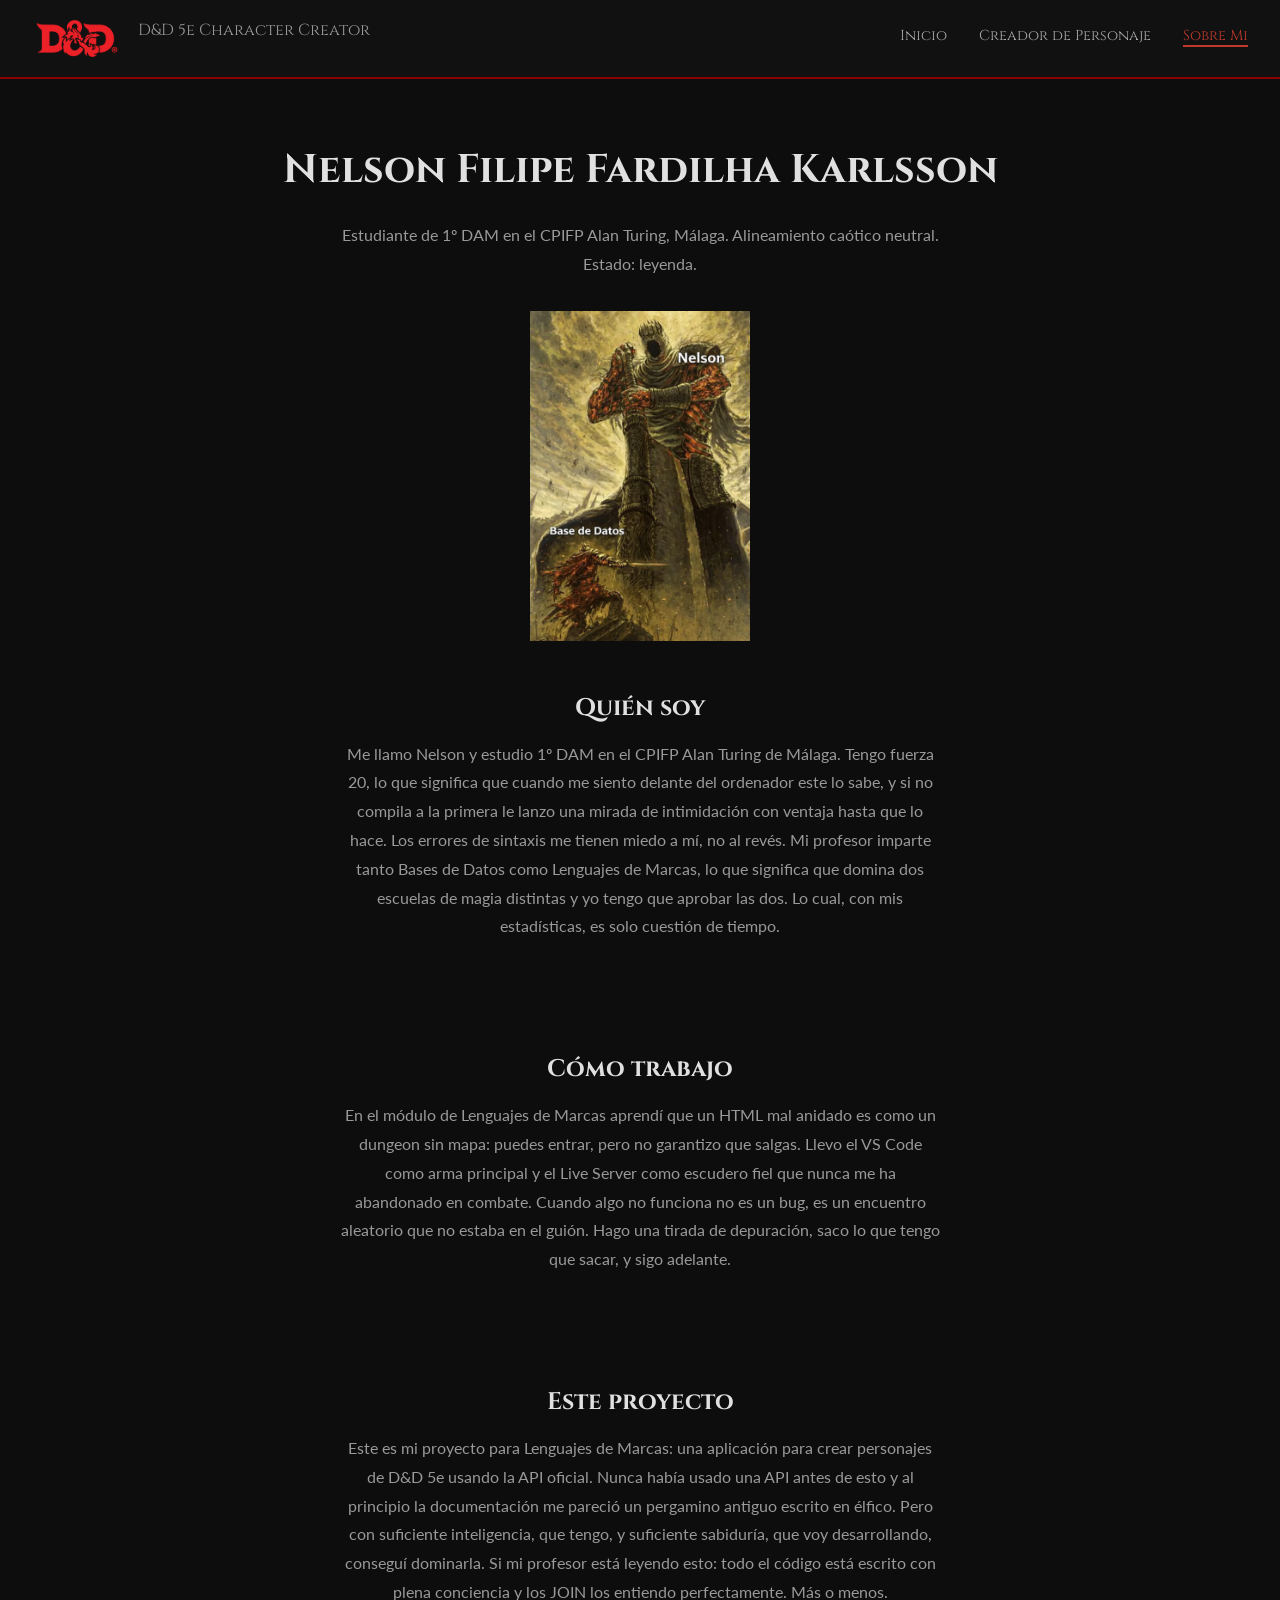
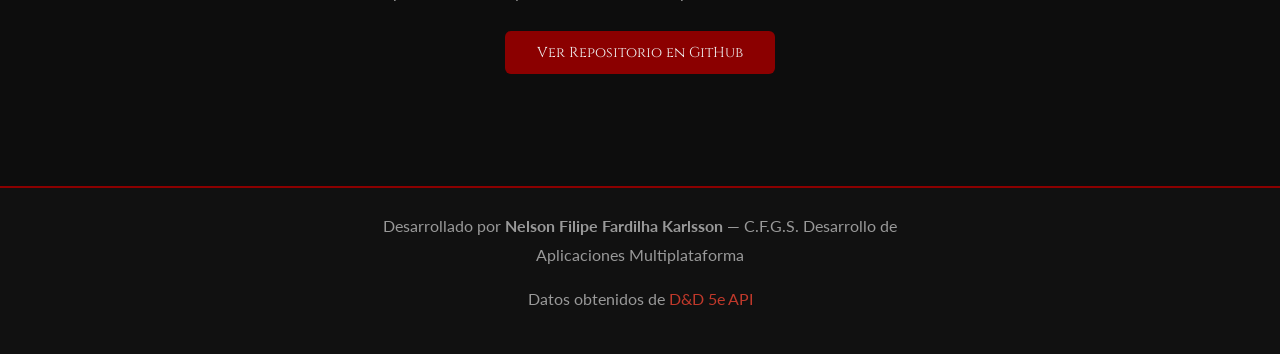
<file: html/sobreMi.html>
<!DOCTYPE html>
<html lang="es">

<head>
    <meta charset="UTF-8">
    <meta name="viewport" content="width=device-width, initial-scale=1.0">
    <meta name="author" content="Nelson Filipe Fardilha Karlsson">
    <title>Sobre Mi | D&D 5e</title>
    <link rel="stylesheet" href="../style.css">
    <link rel="icon" type="image/png" href="../imagenes/Dungeons-And-Dragons-Logo-PNG-Pic.webp">
    <link href="https://fonts.googleapis.com/css2?family=Cinzel:wght@400;700&family=Lato&display=swap" rel="stylesheet">
</head>

<body>

    <header>
        <div>
            <img src="../imagenes/Dungeons-And-Dragons-Logo-PNG-Pic.webp" alt="Logo D&D">
            <p>D&D 5e Character Creator</p>
        </div>
        <nav>
            <ul>
                <li><a href="../index.html">Inicio</a></li>
                <li><a href="creador.html">Creador de Personaje</a></li>
                <li><a href="sobreMi.html" class="activo">Sobre Mi</a></li>
            </ul>
        </nav>
    </header>

    <main>

        <div>
            <h1>Nelson Filipe Fardilha Karlsson</h1>
            <p>Estudiante de 1º DAM en el CPIFP Alan Turing, Málaga. Alineamiento caótico neutral. Estado: leyenda.</p>
            <img src="../imagenes/Yhorm_meme_bd.png" alt="Fact" class="meme">
        </div>

        <div class="info">
            <h2>Quién soy</h2>
            <p>Me llamo Nelson y estudio 1º DAM en el CPIFP Alan Turing de Málaga. Tengo fuerza 20, lo que significa que cuando me siento delante del ordenador este lo sabe, y si no compila a la primera le lanzo una mirada de intimidación con ventaja hasta que lo hace. Los errores de sintaxis me tienen miedo a mí, no al revés. Mi profesor imparte tanto Bases de Datos como Lenguajes de Marcas, lo que significa que domina dos escuelas de magia distintas y yo tengo que aprobar las dos. Lo cual, con mis estadísticas, es solo cuestión de tiempo.</p>
        </div>

        <div class="info">
            <h2>Cómo trabajo</h2>
            <p>En el módulo de Lenguajes de Marcas aprendí que un HTML mal anidado es como un dungeon sin mapa: puedes entrar, pero no garantizo que salgas. Llevo el VS Code como arma principal y el Live Server como escudero fiel que nunca me ha abandonado en combate. Cuando algo no funciona no es un bug, es un encuentro aleatorio que no estaba en el guión. Hago una tirada de depuración, saco lo que tengo que sacar, y sigo adelante.</p>
        </div>

        <div class="info">
            <h2>Este proyecto</h2>
            <p>Este es mi proyecto para Lenguajes de Marcas: una aplicación para crear personajes de D&D 5e usando la API oficial. Nunca había usado una API antes de esto y al principio la documentación me pareció un pergamino antiguo escrito en élfico. Pero con suficiente inteligencia, que tengo, y suficiente sabiduría, que voy desarrollando, conseguí dominarla. Si mi profesor está leyendo esto: todo el código está escrito con plena conciencia y los JOIN los entiendo perfectamente. Más o menos.</p>
            <a href="https://github.com/NUXX-G/DyD-Character-Sheet-Generator" target="_blank" class="boton">Ver Repositorio en GitHub</a>
        </div>

    </main>

    <footer>
        <p>Desarrollado por <strong>Nelson Filipe Fardilha Karlsson</strong> — C.F.G.S. Desarrollo de Aplicaciones Multiplataforma</p>
        <p>Datos obtenidos de <a href="https://www.dnd5eapi.co/" target="_blank">D&D 5e API</a></p>
    </footer>

</body>
</html>
</file>
<file: style.css>
* {
    margin: 0;
    padding: 0;
    box-sizing: border-box;
}

body {
    font-family: 'Lato', sans-serif;
    background-color: #0d0d0d;
    color: #e0e0e0;
    min-height: 100vh;
    display: flex;
    flex-direction: column;
}

header {
    background-color: #111;
    border-bottom: 2px solid #8b0000;
    padding: 1rem 2rem;
    display: flex;
    align-items: center;
    justify-content: space-between;
    position: sticky;
    top: 0;
    z-index: 100;
}

header div {
    display: flex;
    align-items: center;
}

header img {
    height: 45px;
    margin-right: 1rem;
}

header p {
    font-family: 'Cinzel', serif;
}

nav ul {
    list-style: none;
    display: flex;
    gap: 2rem;
}

nav a {
    text-decoration: none;
    color: #aaa;
    font-family: 'Cinzel', serif;
    font-size: 0.9rem;
    transition: color 0.2s;
}

nav a:hover {
    color: #e0e0e0;
}

nav a.activo {
    color: #c0392b;
    border-bottom: 2px solid #c0392b;
}

main {
    flex: 1;
    padding: 4rem 2rem;
    text-align: center;
}

footer {
    background-color: #111;
    border-top: 2px solid #8b0000;
    text-align: center;
    padding: 1.5rem;
    color: #777;
}

footer a {
    color: #c0392b;
    text-decoration: none;
}

h1 {
    font-family: 'Cinzel', serif;
    font-size: 2.5rem;
    margin-bottom: 1.5rem;
    animation: entradaTitulo 0.7s ease;
}

h2 {
    font-family: 'Cinzel', serif;
    font-size: 1.5rem;
    margin-bottom: 1rem;
}

h3 {
    font-family: 'Cinzel', serif;
    margin-bottom: 0.8rem;
}

p {
    color: #999;
    line-height: 1.8;
    margin-bottom: 1rem;
    max-width: 600px;
    margin-left: auto;
    margin-right: auto;
}

ul {
    list-style: none;
}

li {
    font-size: 0.85rem;
    color: #888;
    margin-bottom: 0.4rem;
    line-height: 1.5;
}

li strong {
    color: #ccc;
}

button,
a.boton {
    display: inline-block;
    background-color: #8b0000;
    color: #f0f0f0;
    font-family: 'Cinzel', serif;
    font-size: 0.9rem;
    padding: 0.75rem 2rem;
    text-decoration: none;
    border: none;
    border-radius: 6px;
    cursor: pointer;
    width: auto;
    margin-top: 0.5rem;
    transition: background-color 0.2s;
    text-align: center;
}

button:hover,
a.boton:hover {
    background-color: #c0392b;
    animation: pulso 0.3s ease;
}

input,
select {
    background-color: #1a1a1a;
    border: 1px solid #2e2e2e;
    color: #e0e0e0;
    padding: 0.6rem;
    border-radius: 4px;
    outline: none;
    width: 100%;
}

input:focus,
select:focus {
    border-color: #8b0000;
}

label {
    font-family: 'Cinzel', serif;
    color: #aaa;
    font-size: 0.85rem;
    display: block;
    margin-bottom: 0.3rem;
}

video {
    width: 100%;
    max-width: 700px;
    margin-top: 1rem;
}

.info {
    padding: 3rem 0;
}

.tarjetas {
    display: flex;
    flex-wrap: wrap;
    gap: 1.5rem;
    padding: 3rem 0;
    justify-content: center;
    text-align: left;
}

.tarjeta {
    background-color: #161616;
    padding: 1.5rem;
    width: 280px;
    transition: transform 0.25s;
}

.tarjeta:hover {
    transform: translateY(-4px);
}

.tarjeta img {
    display: block;
    width: 160px;
    margin: 1rem auto 0;
}

img.meme {
    width: 220px;
    margin-top: 1rem;
}

.creador {
    display: flex;
    flex-wrap: wrap;
    gap: 3rem;
    padding: 3rem 0;
    justify-content: center;
    align-items: flex-start;
    text-align: left;
}

.formulario {
    display: flex;
    flex-direction: column;
    gap: 1rem;
    width: 300px;
}

#ficha-personaje {
    background-color: #161616;
    padding: 2rem;
    min-width: 260px;
    border-radius: 4px;
    animation: entradaFicha 0.4s ease;
}

.oculto {
    display: none;
}

@keyframes entradaTitulo {
    from {
        opacity: 0;
        transform: translateY(-15px);
    }
    to {
        opacity: 1;
        transform: translateY(0);
    }
}

@keyframes entradaFicha {
    from {
        opacity: 0;
        transform: translateY(10px);
    }
    to {
        opacity: 1;
        transform: translateY(0);
    }
}

@keyframes pulso {
    0% {
        transform: scale(1);
    }
    50% {
        transform: scale(1.04);
    }
    100% {
        transform: scale(1);
    }
}
</file>
